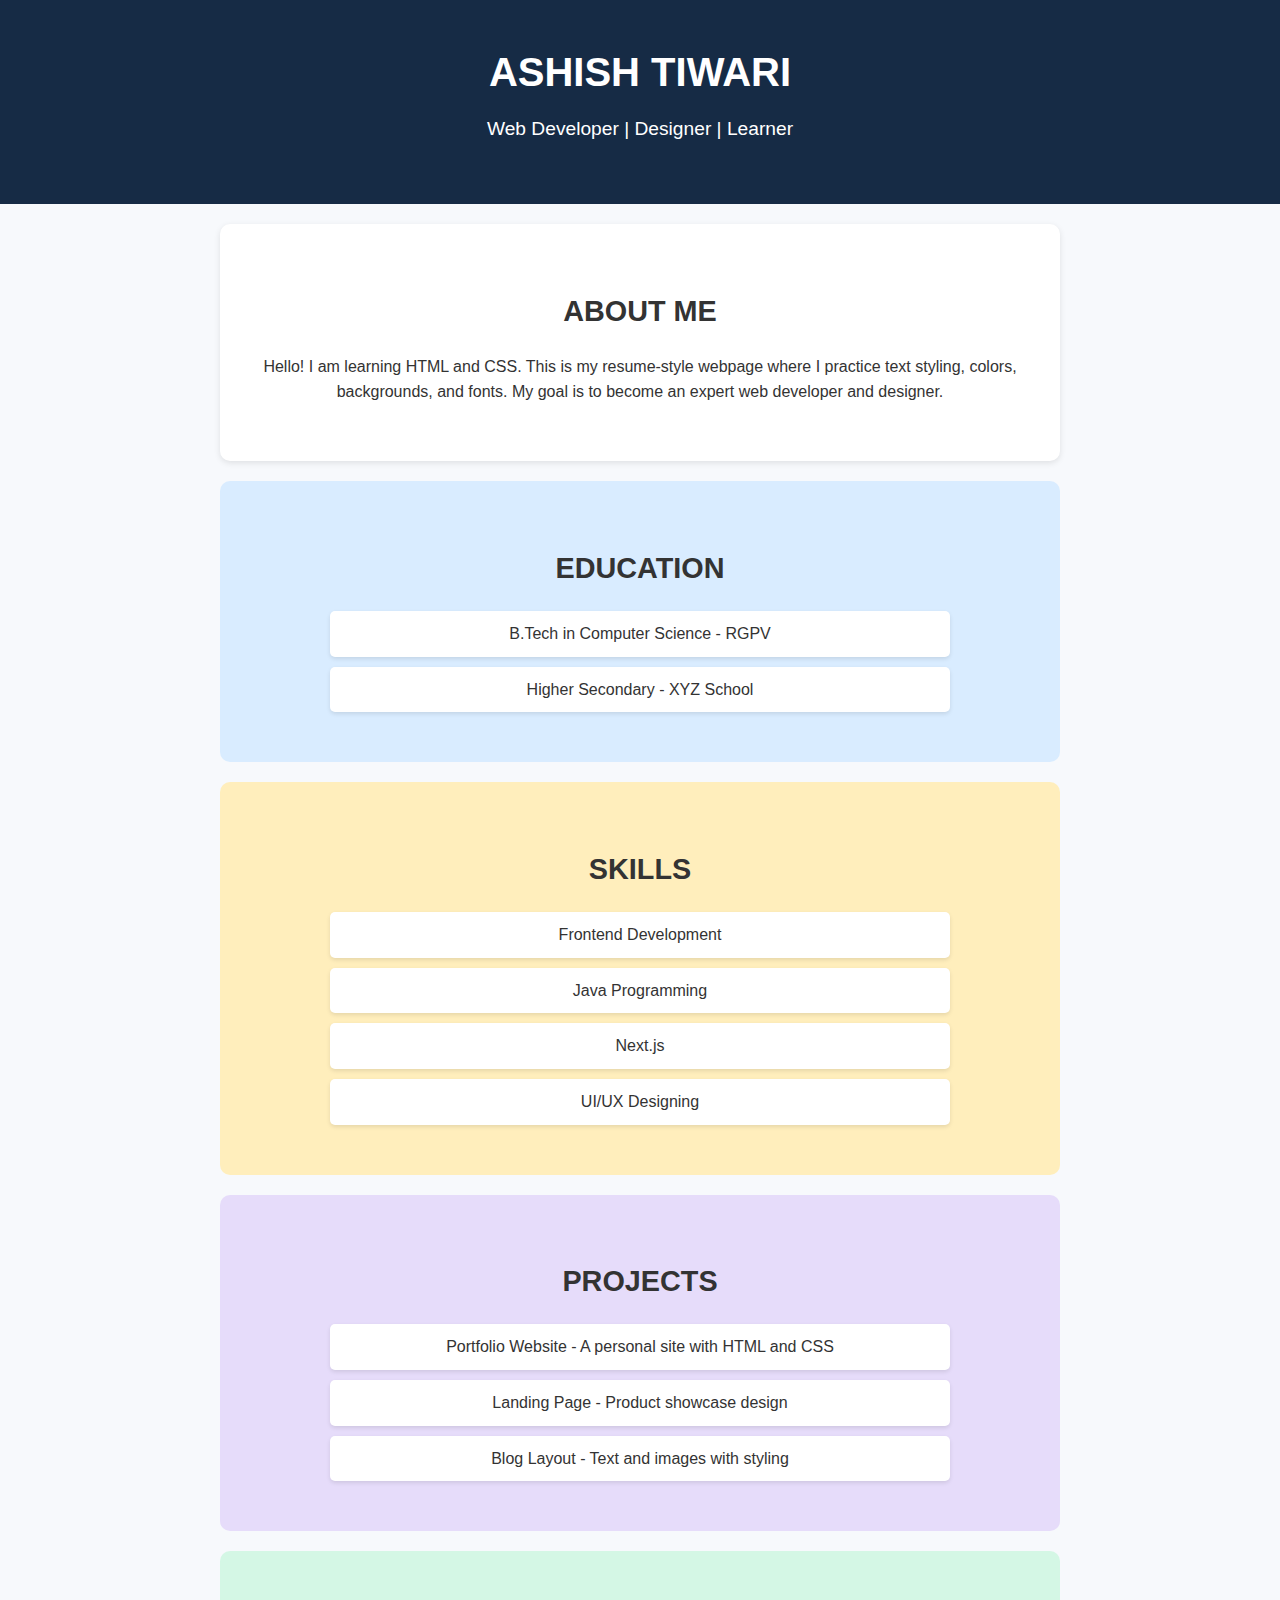
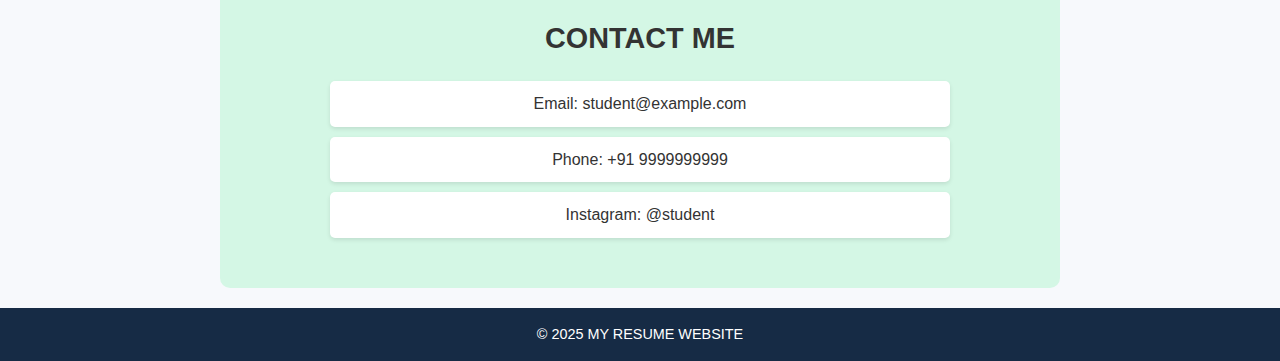
<file: myportfolio/index.html>
<!DOCTYPE html>
<html lang="en">

<head>
    <meta charset="UTF-8">
    <meta name="viewport" content="width=device-width, initial-scale=1.0">
    <title>My Resume Website</title>
    <link rel="stylesheet" href="style.css">
</head>

<body>
    <header>
        <h1>ASHISH TIWARI</h1>
        <p>Web Developer | Designer | Learner</p>
    </header>

    <section class="about">
        <h2>ABOUT ME</h2>
        <p>Hello! I am learning HTML and CSS. This is my resume-style webpage where I practice text styling, colors,
            backgrounds, and fonts. My goal is to become an expert web developer and designer.</p>
    </section>

    <section class="education">
        <h2>EDUCATION</h2>
        <div class="card">B.Tech in Computer Science - RGPV</div>
        <div class="card">Higher Secondary - XYZ School</div>
    </section>

    <section class="skills">
        <h2>SKILLS</h2>
        <div class="card">Frontend Development</div>
        <div class="card">Java Programming</div>
        <div class="card">Next.js</div>
        <div class="card">UI/UX Designing</div>
    </section>

    <section class="projects">
        <h2>PROJECTS</h2>
        <div class="card">Portfolio Website - A personal site with HTML and CSS</div>
        <div class="card">Landing Page - Product showcase design</div>
        <div class="card">Blog Layout - Text and images with styling</div>
    </section>

    <section class="contact">
        <h2>CONTACT ME</h2>
        <div class="card">Email: student@example.com</div>
        <div class="card">Phone: +91 9999999999</div>
        <div class="card">Instagram: @student</div>
    </section>

    <footer>
        © 2025 MY RESUME WEBSITE
    </footer>
</body>

</html>
</file>
<file: myportfolio/style.css>
body {
    margin: 0;
    font-family: Arial, sans-serif;
    background-color: #f7f9fc;
    color: #333;
    line-height: 1.6;
    text-align: center;
}

header {
    background-color: #162b45;
    color: white;
    padding: 40px 20px;
}

header h1 {
    margin: 0;
    font-size: 2.5rem;
}

header p {
    margin-top: 10px;
    font-size: 1.2rem;
}

section {
    padding: 40px 20px;
    margin: 20px auto;
    border-radius: 10px;
    max-width: 800px;
}

h2 {
    margin-bottom: 20px;
    font-size: 1.8rem;
}

.about {
    background: white;
    box-shadow: 0 2px 6px rgba(0, 0, 0, 0.1);
}

.education {
    background: #d9ecff;
}

.skills {
    background: #ffeebc;
}

.projects {
    background: #e6dcfa;
}

.contact {
    background: #d4f7e5;
}

.card {
    background: white;
    padding: 10px;
    margin: 10px auto;
    border-radius: 5px;
    max-width: 600px;
    box-shadow: 0 2px 4px rgba(0, 0, 0, 0.1);
}

footer {
    background-color: #162b45;
    color: white;
    padding: 15px 20px;
    font-size: 0.9rem;
}
</file>
